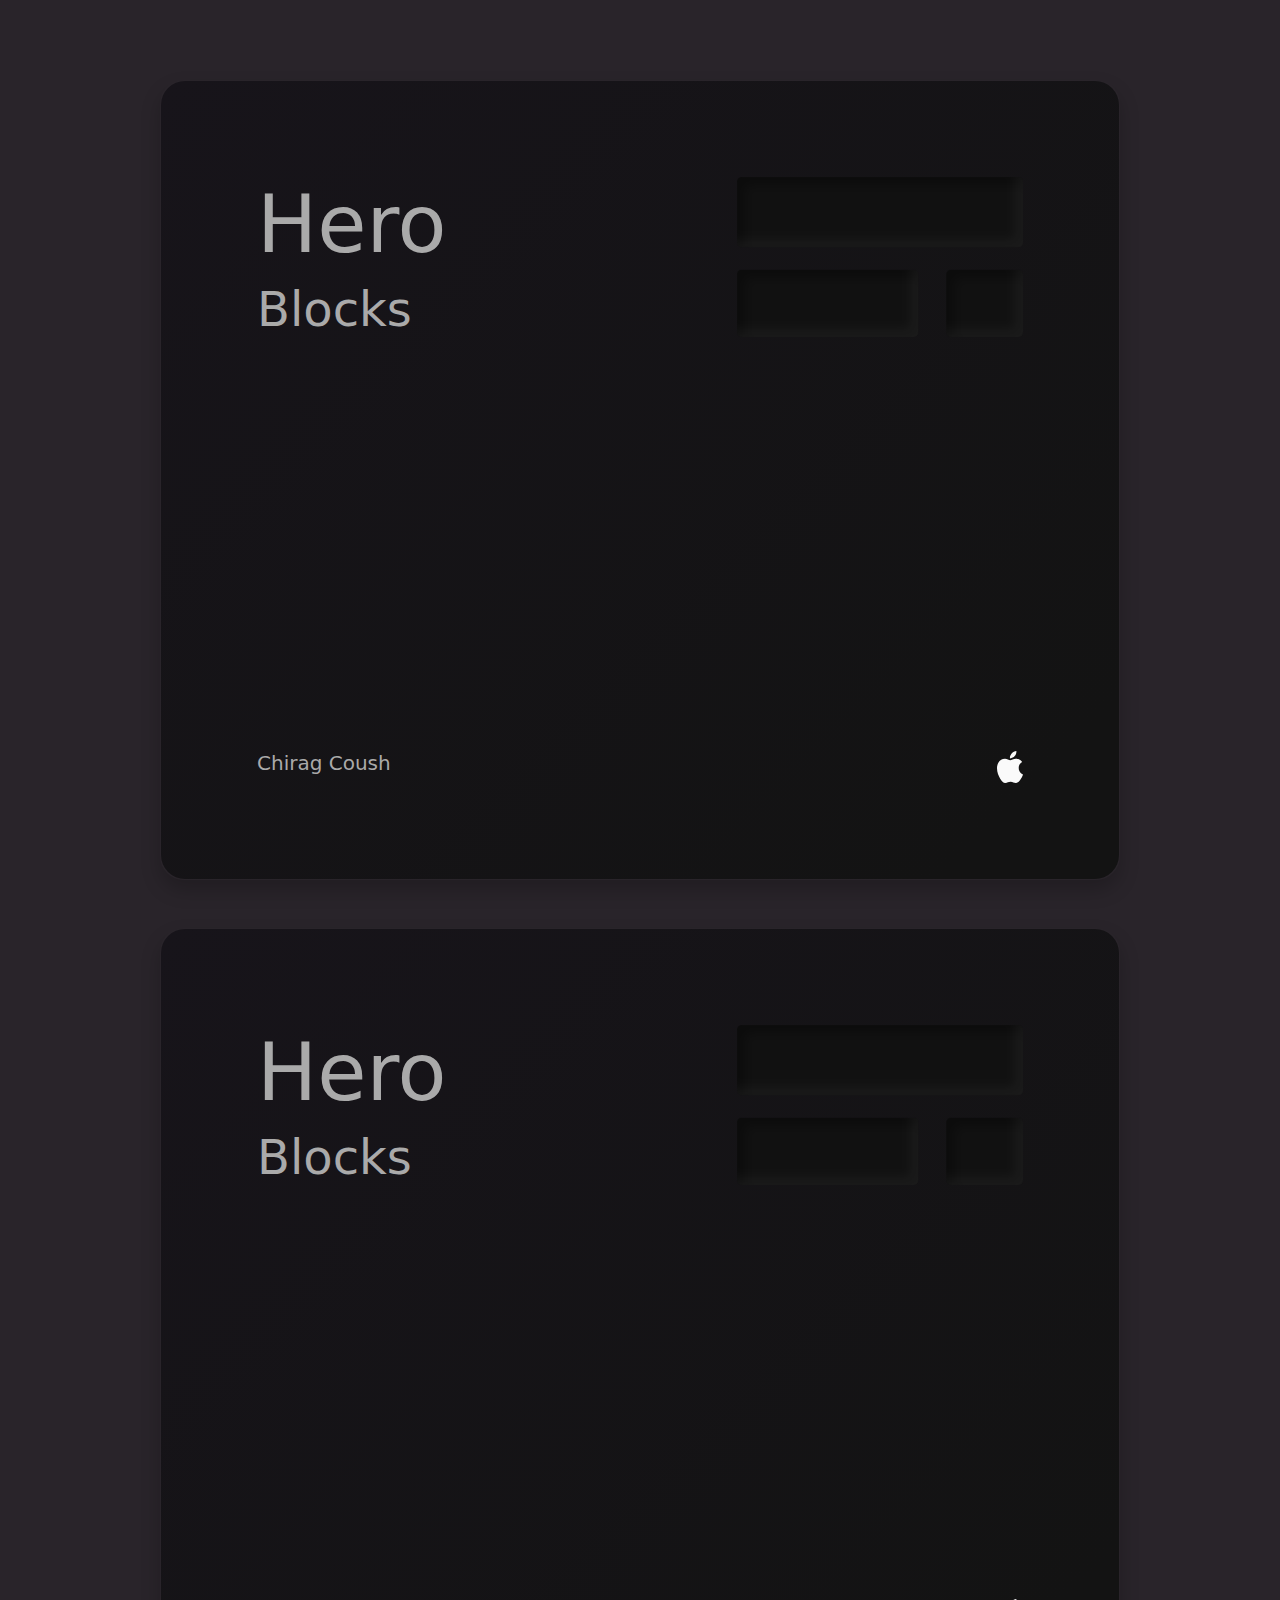
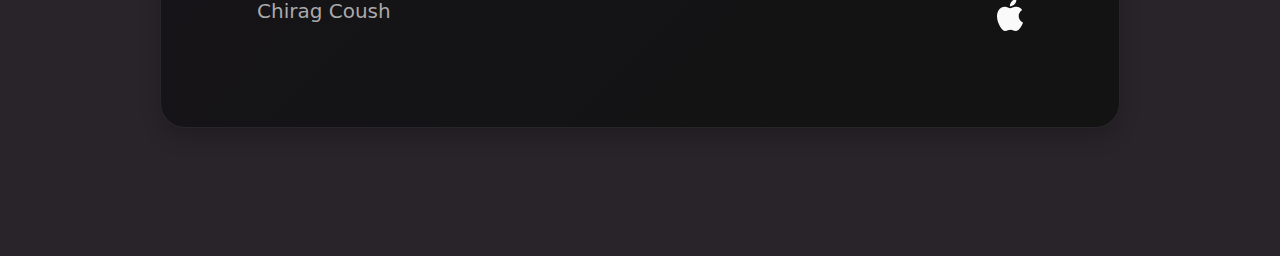
<file: index.html>
<!DOCTYPE html>
<html lang="en">
	<head>
		<meta charset="UTF-8" />
		<meta
			name="viewport"
			content="width=device-width, initial-scale=1.0"
		/>
		<title>Document</title>
		<link
			href="https://cdn.jsdelivr.net/npm/bootstrap@5.3.0/dist/css/bootstrap.min.css"
			rel="stylesheet"
		/>
		<link
			href="./assets/css/style.css"
			rel="stylesheet"
		/>
	</head>
	<body>
		<section id="cards">
			<div class="container cardsOutLine mb-5">
				<div
					class="d-flex flex-column justify-content-between card-content"
				>
					<div class="row d-flex justify-content-between">
						<div class="col-6 d-flex flex-column">
							<h1 class="display-1">Hero</h1>
							<h2 class="display-5">Blocks</h2>
						</div>
						<div class="col-5">
							<img
								class="float-end"
								src="./assets/images/col.png"
								style="max-height: 10em"
							/>
						</div>
					</div>
					<div class="row">
						<div class="col d-flex justify-content-between">
							<h5>Chirag Coush</h5>
							<img
								src="./assets/images/apple.svg"
								style="height: 2em"
							/>
						</div>
					</div>
				</div>
			</div>
			<div class="container cardsOutLine mb-5">
				<div
					class="d-flex flex-column justify-content-between card-content"
				>
					<div class="row d-flex justify-content-between">
						<div class="col-6 d-flex flex-column">
							<h1 class="display-1">Hero</h1>
							<h2 class="display-5">Blocks</h2>
						</div>
						<div class="col-5">
							<img
								class="float-end"
								src="./assets/images/col.png"
								style="max-height: 10em"
							/>
						</div>
					</div>
					<div class="row">
						<div class="col d-flex justify-content-between">
							<h5>Chirag Coush</h5>
							<img
								src="./assets/images/apple.svg"
								style="height: 2em"
							/>
						</div>
					</div>
				</div>
			</div>
		</section>
		<script src="./assets/js/logic.js"></script>
	</body>
</html>
</file>
<file: assets/css/style.css>
section {
	width: 100%;
	padding: 5rem 10rem;
	color: #aaaaaa;
	background: #29242a;
}

.cardsOutLine {
	position: relative;
	min-height: 50em;
	border-radius: 24px;
	background-color: rgba(0, 0, 0, 0.001);
	transition: 400ms;
	z-index: 1;
}

.cardsOutLine:hover,
.card-content:hover {
	box-shadow: 0px 30px 60px rgb(0, 0, 0, 0.4);
	color: #fafafa;
	text-shadow: 0 0 2px #fff, 0 0 0.1px #6d51a1;

}

.cardsOutLine::before,
.cardsOutLine::after {
	position: absolute;
	height: 100%;
	width: 100%;
	left: 0px;
	border-radius: inherit;
	content: "";
	box-shadow: 0px 10px 20px rgb(0, 0, 0, 0.2);
	cursor: pointer;
	transition: 200ms;
	z-index: 1;
	opacity: 0;
}

.cardsOutLine::before {
	background: radial-gradient(
		30em circle at var(--mouse-x) var(--mouse-y),
		rgba(170, 142, 226, 0.03),
		transparent 100%
	);
	z-index: 3;
}

.cardsOutLine::after {
	background: radial-gradient(
		40em circle at var(--mouse-x) var(--mouse-y),
		rgba(243, 233, 255, 0.8),
		transparent 100%
	);
	z-index: 1;
}

.cardsOutLine:hover::before {
	opacity: 1;
}

#cards:hover > .cardsOutLine::after {
	opacity: 1;
}

.card-content {
	position: absolute;
	padding: 6em;
	inset: 1px;
	border-radius: inherit;
	z-index: 2;
	background: linear-gradient(135deg, #17141a, #131313 90%);
}
</file>
